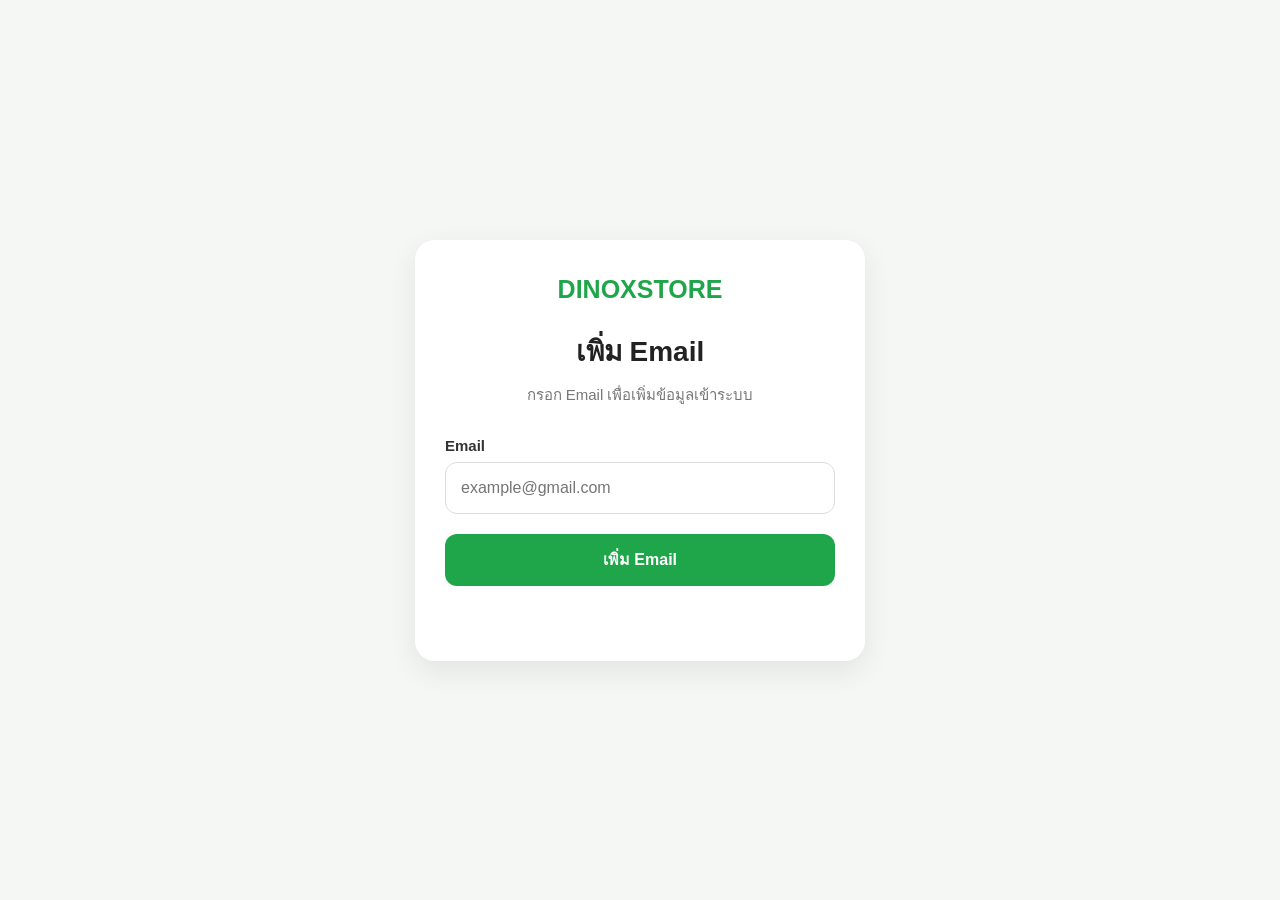
<file: index.html>
<!DOCTYPE html>
<html lang="th">
<head>
  <meta charset="UTF-8">

  <meta name="viewport" content="width=device-width, initial-scale=1.0">

  <title>DINOXSTORE - เพิ่ม Email</title>

  <link rel="stylesheet" href="style.css">
</head>

<body>

  <div class="container">

    <div class="card">

      <div class="logo">
        DINOXSTORE
      </div>

      <h1>เพิ่ม Email</h1>

      <p class="description">
        กรอก Email เพื่อเพิ่มข้อมูลเข้าระบบ
      </p>

      <form id="emailForm">

        <label for="email">
          Email
        </label>

        <input
          type="email"
          id="email"
          placeholder="example@gmail.com"
          required
        >

        <button
          type="submit"
          id="submitButton"
        >
          เพิ่ม Email
        </button>

      </form>

      <div id="message"></div>

    </div>

  </div>

  <script src="script.js"></script>

</body>
</html>
</file>
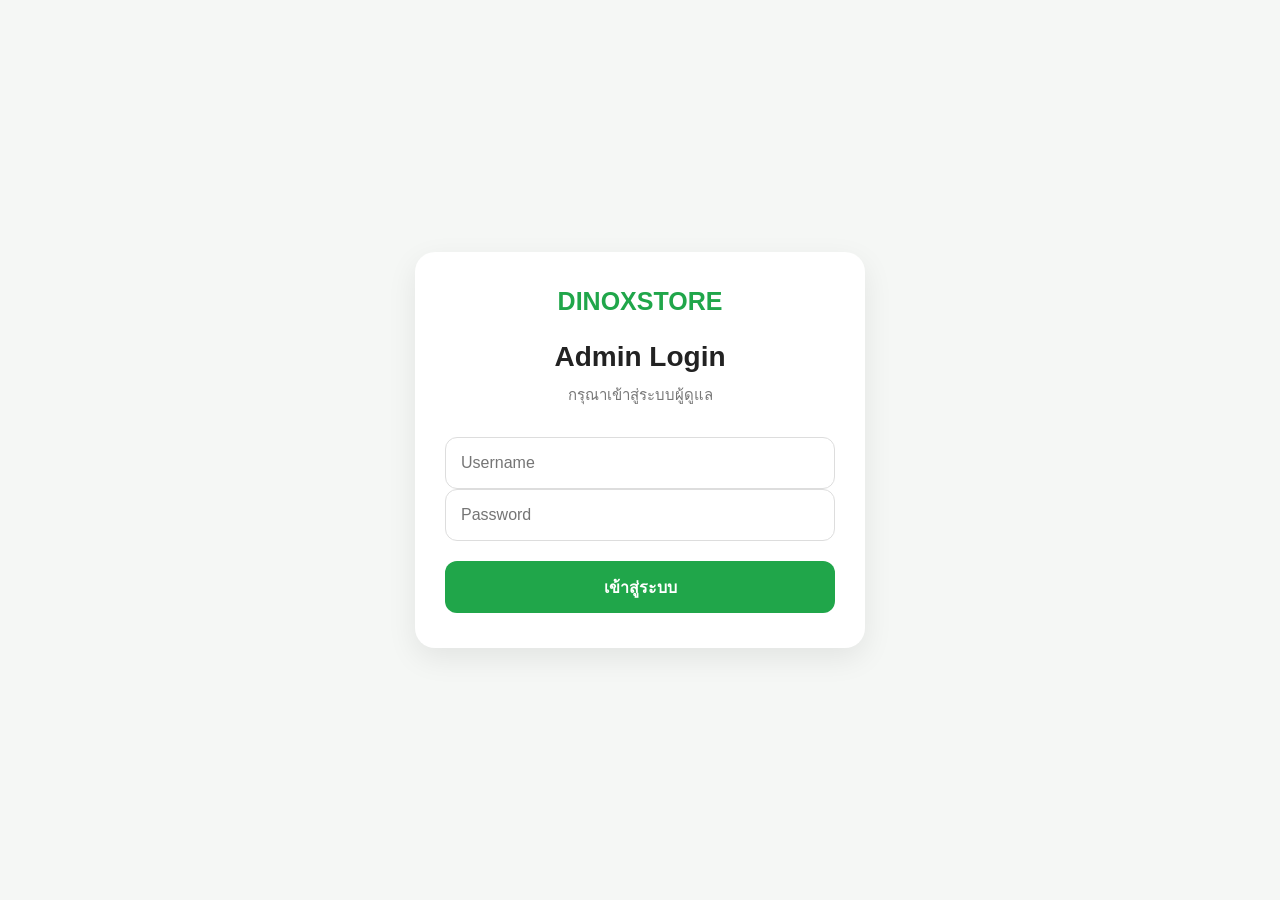
<file: admin.html>
<!DOCTYPE html>
<html lang="th">

<head>
  <meta charset="UTF-8">

  <meta
    name="viewport"
    content="width=device-width, initial-scale=1.0"
  >

  <title>DINOXSTORE - Admin Login</title>

  <link rel="stylesheet" href="style.css">
</head>

<body>

  <div class="container">

    <div class="card">

      <div class="logo">
        DINOXSTORE
      </div>

      <div id="loginSection">

        <h1>Admin Login</h1>

        <p class="description">
          กรุณาเข้าสู่ระบบผู้ดูแล
        </p>

        <input
          type="text"
          id="username"
          placeholder="Username"
          autocomplete="username"
        >

        <input
          type="password"
          id="password"
          placeholder="Password"
          autocomplete="current-password"
        >

        <button id="loginButton">
          เข้าสู่ระบบ
        </button>

        <div id="loginMessage"></div>

      </div>


      <div
        id="adminSection"
        style="display:none;"
      >

        <h1>จัดการ Email</h1>

        <p class="description">
          รายการ Email ในระบบ
        </p>

        <div class="count-box">

          <span>
            จำนวน Email
          </span>

          <strong id="emailCount">
            0
          </strong>

        </div>

        <input
          type="search"
          id="search"
          placeholder="ค้นหา Email..."
        >

        <div id="emailList">
          กำลังโหลด...
        </div>

        <button
          id="logoutButton"
          type="button"
        >
          ออกจากระบบ
        </button>

      </div>

    </div>

  </div>

  <script src="admin.js"></script>

</body>

</html>
</file>
<file: style.css>
* {
  box-sizing: border-box;
  margin: 0;
  padding: 0;
}

body {
  font-family: Arial, sans-serif;
  background: #f5f7f5;
  min-height: 100vh;

  display: flex;
  align-items: center;
  justify-content: center;

  padding: 20px;
}

.container {
  width: 100%;
  max-width: 450px;
}

.card {
  background: white;
  border-radius: 20px;
  padding: 35px 30px;

  box-shadow:
    0 10px 30px rgba(0, 0, 0, 0.08);
}

.logo {
  text-align: center;
  font-size: 25px;
  font-weight: 800;
  color: #20a64a;
  margin-bottom: 25px;
}

h1 {
  text-align: center;
  font-size: 28px;
  color: #222;
  margin-bottom: 10px;
}

.description {
  text-align: center;
  color: #777;
  font-size: 15px;
  margin-bottom: 30px;
}

label {
  display: block;
  font-size: 15px;
  font-weight: 600;
  color: #333;
  margin-bottom: 8px;
}

input {
  width: 100%;
  height: 52px;

  border: 1px solid #ddd;
  border-radius: 12px;

  padding: 0 15px;
  font-size: 16px;

  outline: none;
}

input:focus {
  border-color: #20a64a;
}

button {
  width: 100%;
  height: 52px;

  border: none;
  border-radius: 12px;

  background: #20a64a;
  color: white;

  font-size: 16px;
  font-weight: 700;

  cursor: pointer;

  margin-top: 20px;
}

button:disabled {
  background: #aaa;
}

#message {
  margin-top: 20px;
  text-align: center;
  font-size: 15px;
  min-height: 20px;
}

.success {
  color: #20a64a;
}

.error {
  color: #e53935;
}
.count-box {
  margin: 20px 0;
  padding: 18px;

  background: #f5f7f5;

  border-radius: 14px;

  display: flex;
  align-items: center;
  justify-content: space-between;
}

.count-box span {
  color: #666;
  font-size: 15px;
}

.count-box strong {
  font-size: 25px;
  color: #20a64a;
}

#search {
  margin-bottom: 20px;
}

#emailList {
  display: flex;
  flex-direction: column;
  gap: 10px;
}

.email-item {
  padding: 15px;

  background: #f8f8f8;

  border-radius: 12px;

  display: flex;
  flex-direction: column;

  gap: 5px;
}

.email-item strong {
  color: #222;
  font-size: 15px;

  word-break: break-word;
}

.email-item small {
  color: #888;
  font-size: 13px;
}
</file>
